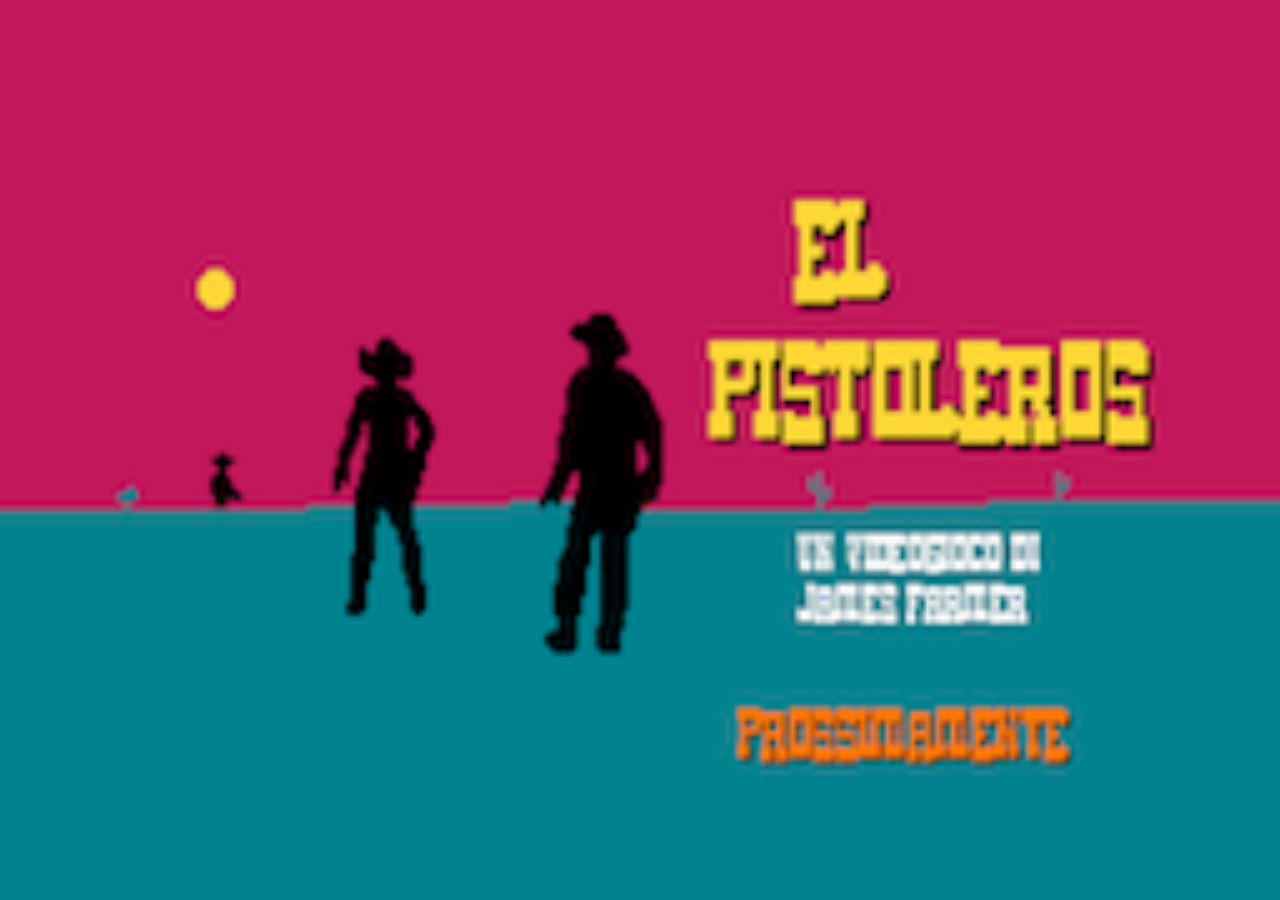
<file: elpistoleros/index.html>
<!DOCTYPE html>
<html>
	<head>
		<!-- Meta -->
		<meta charset="utf-8" />
		<meta http-equiv="content-type" content="text/html; charset=utf-8" />
		<title>El Pistoleros</title>

		<!-- Mobile viewport optimized: h5bp.com/viewport -->
		<meta name="viewport" content="width=device-width" />

		<!-- Google Analytics -->
		<script>
			(function(i,s,o,g,r,a,m){i['GoogleAnalyticsObject']=r;i[r]=i[r]||function(){
				(i[r].q=i[r].q||[]).push(arguments)},i[r].l=1*new Date();a=s.createElement(o),
				m=s.getElementsByTagName(o)[0];a.async=1;a.src=g;m.parentNode.insertBefore(a,m)
			})(window,document,'script','//www.google-analytics.com/analytics.js','ga');
			ga('create', 'UA-48937841-1', 'jpfarmer.com');
			ga('send', 'pageview');
		</script>
		<style>
			#bg {
				position: fixed; 
				top: -50%; 
				left: -50%; 
				width: 200%; 
				height: 200%;
			}
			#bg img {
				position: absolute; 
				top: 0; 
				left: 0; 
				right: 0; 
				bottom: 0; 
				margin: auto; 
				min-width: 50%;
				min-height: 50%;
			}
		</style>
	</head>
	<body>
		<div id="bg">
			<img src="/thumbs/elpistolero_large.png">
		</div>
	</body>
</html>
</file>
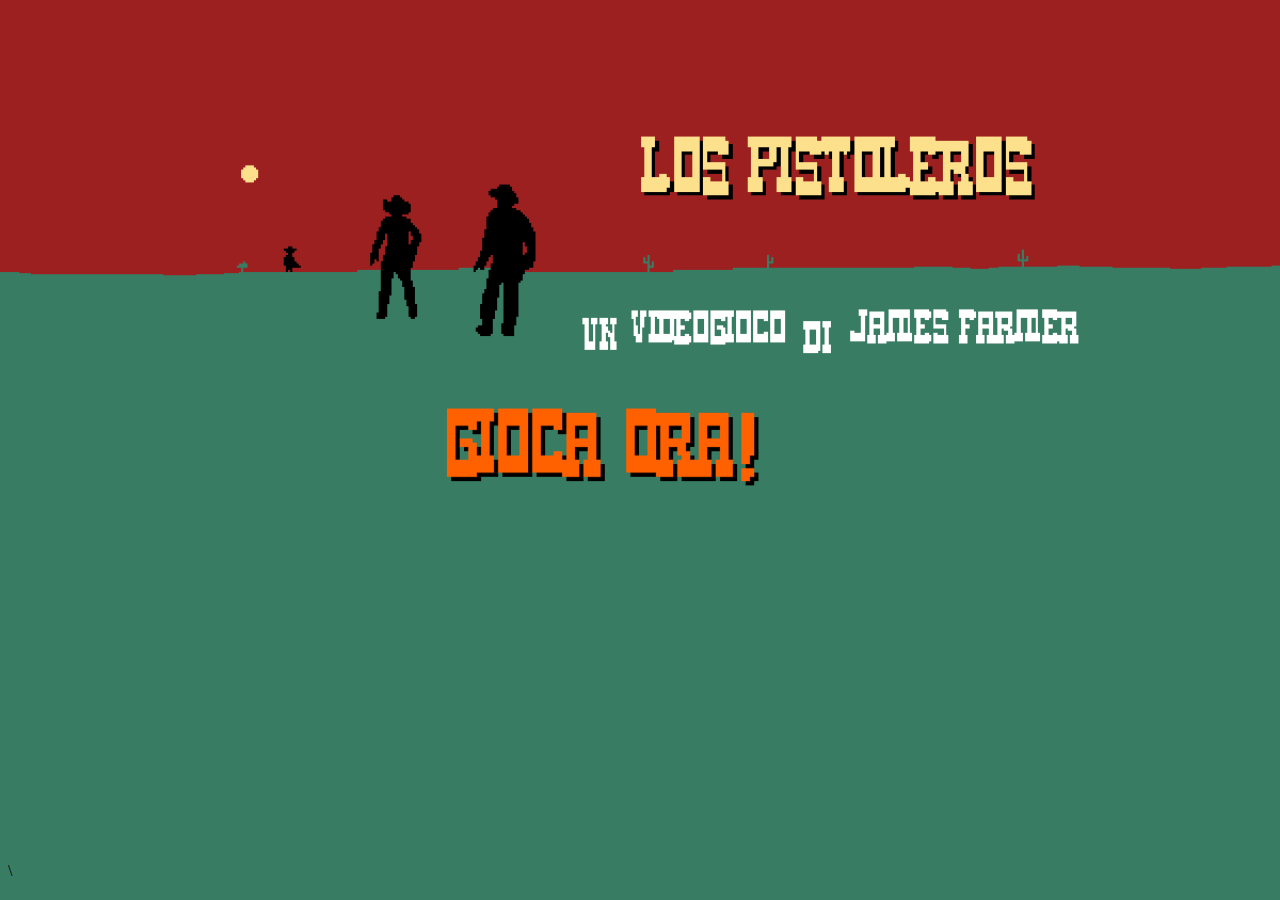
<file: lospistoleros/index.html>
<!DOCTYPE html>
<html>
	<head>
		<!-- Meta -->
		<meta charset="utf-8" />
		<meta http-equiv="content-type" content="text/html; charset=utf-8" />
		<title>Los Pistoleros</title>

		<!-- Mobile viewport optimized: h5bp.com/viewport -->
		<meta name="viewport" content="width=device-width" />

		<!-- Google Analytics -->
		<script>
			(function(i,s,o,g,r,a,m){i['GoogleAnalyticsObject']=r;i[r]=i[r]||function(){
				(i[r].q=i[r].q||[]).push(arguments)},i[r].l=1*new Date();a=s.createElement(o),
				m=s.getElementsByTagName(o)[0];a.async=1;a.src=g;m.parentNode.insertBefore(a,m)
			})(window,document,'script','//www.google-analytics.com/analytics.js','ga');
			ga('create', 'UA-48937841-1', 'jpfarmer.com');
			ga('send', 'pageview');
		</script>
		<style>
			body {
			  background: url("/thumbs/lospistoleros_large.png") no-repeat;
			  background-size: 100%;
			}

			#bottom-right {
    			padding: 0 50px 20px 20px;
				right: 0;
				bottom: 0;
				position: absolute;
			}

			#bottom-center {
    			padding: 0px 200px 20px 0px;
				bottom: 0;
				position: absolute;
			}
		</style>
	</head>
	<body>
		<div>
			<div id="container">
				<div id="bottom-center">\
					<iframe src="//itch.io/embed/16955" width="552" height="167" frameborder="0"></iframe>
				</div>
			</div>
		</div>
	</body>
</html>
</file>
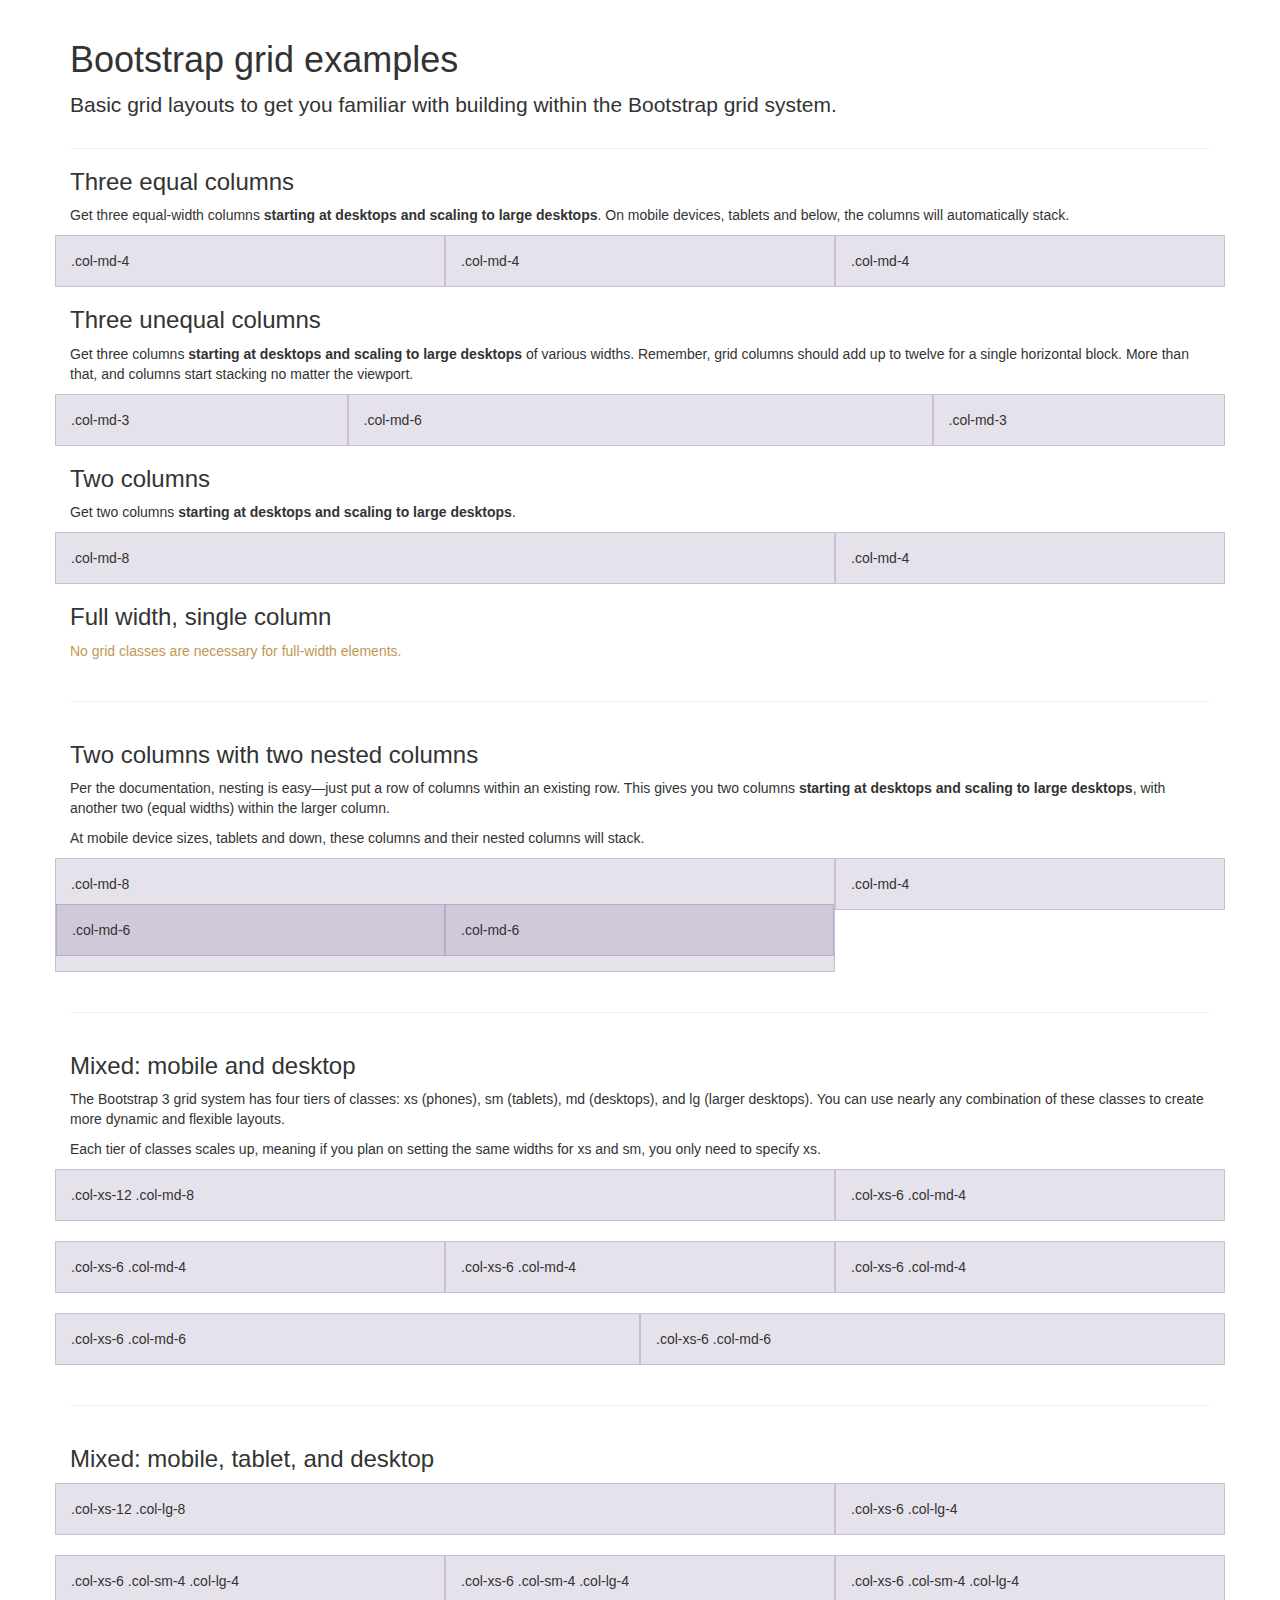
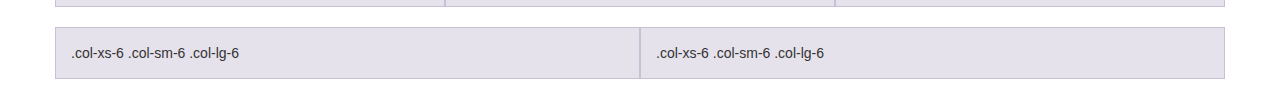
<file: vendor/twitter-bootstrap/examples/grid/index.html>
<!DOCTYPE html>
<html lang="en">
  <head>
    <meta charset="utf-8">
    <meta name="viewport" content="width=device-width, initial-scale=1.0">
    <meta name="description" content="">
    <meta name="author" content="">
    <link rel="shortcut icon" href="../../assets/ico/favicon.png">

    <title>Grid Template for Bootstrap</title>

    <!-- Bootstrap core CSS -->
    <link href="../../dist/css/bootstrap.css" rel="stylesheet">

    <!-- Custom styles for this template -->
    <link href="grid.css" rel="stylesheet">

    <!-- HTML5 shim and Respond.js IE8 support of HTML5 elements and media queries -->
    <!--[if lt IE 9]>
      <script src="../../assets/js/html5shiv.js"></script>
      <script src="../../assets/js/respond.min.js"></script>
    <![endif]-->
  </head>

  <body>
    <div class="container">

      <div class="page-header">
        <h1>Bootstrap grid examples</h1>
        <p class="lead">Basic grid layouts to get you familiar with building within the Bootstrap grid system.</p>
      </div>

      <h3>Three equal columns</h3>
      <p>Get three equal-width columns <strong>starting at desktops and scaling to large desktops</strong>. On mobile devices, tablets and below, the columns will automatically stack.</p>
      <div class="row">
        <div class="col-md-4">.col-md-4</div>
        <div class="col-md-4">.col-md-4</div>
        <div class="col-md-4">.col-md-4</div>
      </div>

      <h3>Three unequal columns</h3>
      <p>Get three columns <strong>starting at desktops and scaling to large desktops</strong> of various widths. Remember, grid columns should add up to twelve for a single horizontal block. More than that, and columns start stacking no matter the viewport.</p>
      <div class="row">
        <div class="col-md-3">.col-md-3</div>
        <div class="col-md-6">.col-md-6</div>
        <div class="col-md-3">.col-md-3</div>
      </div>

      <h3>Two columns</h3>
      <p>Get two columns <strong>starting at desktops and scaling to large desktops</strong>.</p>
      <div class="row">
        <div class="col-md-8">.col-md-8</div>
        <div class="col-md-4">.col-md-4</div>
      </div>

      <h3>Full width, single column</h3>
      <p class="text-warning">No grid classes are necessary for full-width elements.</p>

      <hr>

      <h3>Two columns with two nested columns</h3>
      <p>Per the documentation, nesting is easy—just put a row of columns within an existing row. This gives you two columns <strong>starting at desktops and scaling to large desktops</strong>, with another two (equal widths) within the larger column.</p>
      <p>At mobile device sizes, tablets and down, these columns and their nested columns will stack.</p>
      <div class="row">
        <div class="col-md-8">
          .col-md-8
          <div class="row">
            <div class="col-md-6">.col-md-6</div>
            <div class="col-md-6">.col-md-6</div>
          </div>
        </div>
        <div class="col-md-4">.col-md-4</div>
      </div>

      <hr>

      <h3>Mixed: mobile and desktop</h3>
      <p>The Bootstrap 3 grid system has four tiers of classes: xs (phones), sm (tablets), md (desktops), and lg (larger desktops). You can use nearly any combination of these classes to create more dynamic and flexible layouts.</p>
      <p>Each tier of classes scales up, meaning if you plan on setting the same widths for xs and sm, you only need to specify xs.</p>
      <div class="row">
        <div class="col-xs-12 col-md-8">.col-xs-12 .col-md-8</div>
        <div class="col-xs-6 col-md-4">.col-xs-6 .col-md-4</div>
      </div>
      <div class="row">
        <div class="col-xs-6 col-md-4">.col-xs-6 .col-md-4</div>
        <div class="col-xs-6 col-md-4">.col-xs-6 .col-md-4</div>
        <div class="col-xs-6 col-md-4">.col-xs-6 .col-md-4</div>
      </div>
      <div class="row">
        <div class="col-xs-6 col-md-6">.col-xs-6 .col-md-6</div>
        <div class="col-xs-6 col-md-6">.col-xs-6 .col-md-6</div>
      </div>

      <hr>

      <h3>Mixed: mobile, tablet, and desktop</h3>
      <p></p>
      <div class="row">
        <div class="col-xs-12 col-sm-8 col-lg-8">.col-xs-12 .col-lg-8</div>
        <div class="col-xs-6 col-sm-4 col-lg-4">.col-xs-6 .col-lg-4</div>
      </div>
      <div class="row">
        <div class="col-xs-6 col-sm-4 col-lg-4">.col-xs-6 .col-sm-4 .col-lg-4</div>
        <div class="col-xs-6 col-sm-4 col-lg-4">.col-xs-6 .col-sm-4 .col-lg-4</div>
        <div class="col-xs-6 col-sm-4 col-lg-4">.col-xs-6 .col-sm-4 .col-lg-4</div>
      </div>
      <div class="row">
        <div class="col-xs-6 col-sm-6 col-lg-6">.col-xs-6 .col-sm-6 .col-lg-6</div>
        <div class="col-xs-6 col-sm-6 col-lg-6">.col-xs-6 .col-sm-6 .col-lg-6</div>
      </div>

    </div> <!-- /container -->


    <!-- Bootstrap core JavaScript
    ================================================== -->
    <!-- Placed at the end of the document so the pages load faster -->
  </body>
</html>
</file>
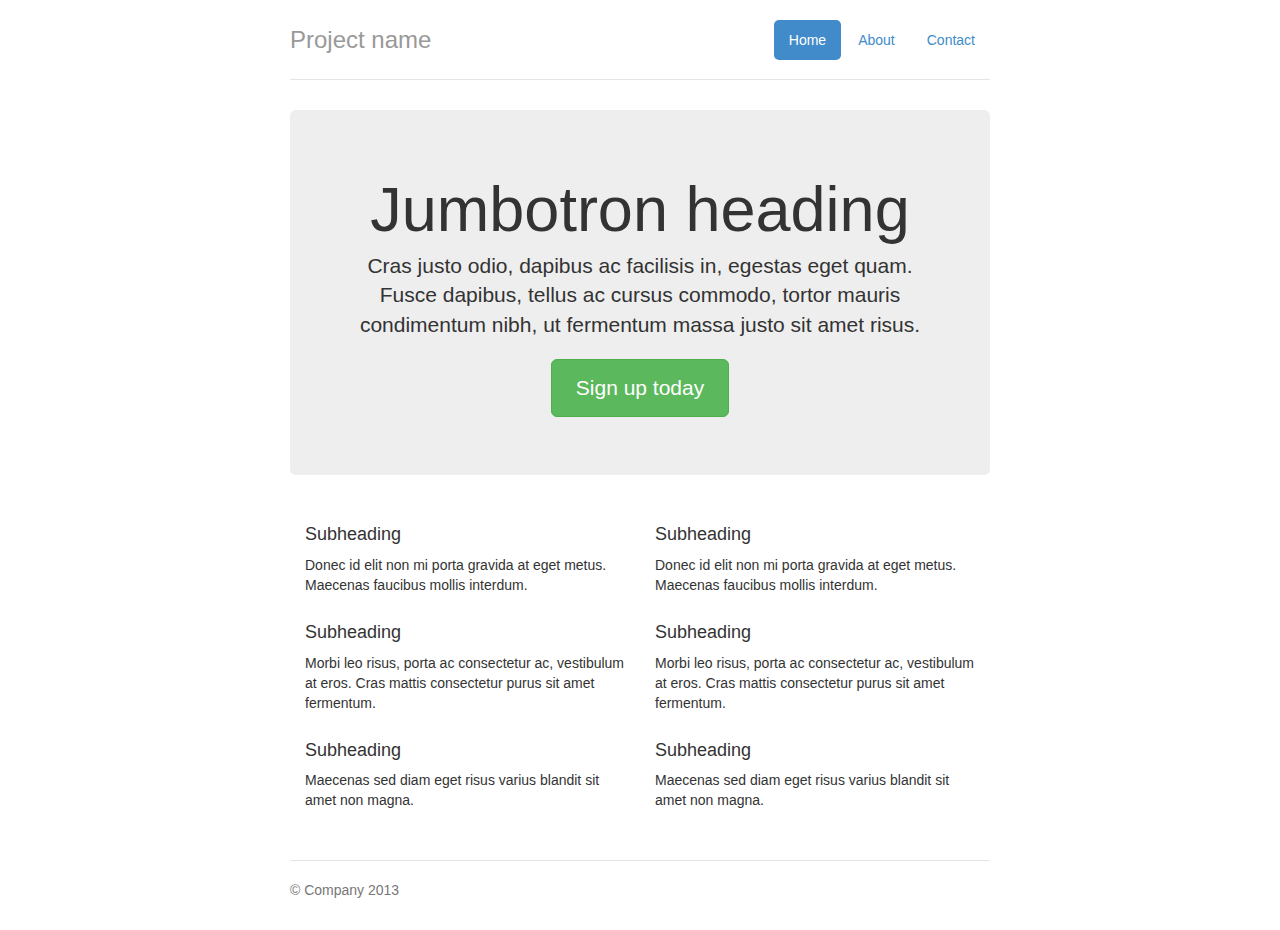
<file: vendor/twitter-bootstrap/examples/jumbotron-narrow/index.html>
<!DOCTYPE html>
<html lang="en">
  <head>
    <meta charset="utf-8">
    <meta name="viewport" content="width=device-width, initial-scale=1.0">
    <meta name="description" content="">
    <meta name="author" content="">
    <link rel="shortcut icon" href="../../assets/ico/favicon.png">

    <title>Narrow Jumbotron Template for Bootstrap</title>

    <!-- Bootstrap core CSS -->
    <link href="../../dist/css/bootstrap.css" rel="stylesheet">

    <!-- Custom styles for this template -->
    <link href="jumbotron-narrow.css" rel="stylesheet">

    <!-- HTML5 shim and Respond.js IE8 support of HTML5 elements and media queries -->
    <!--[if lt IE 9]>
      <script src="../../assets/js/html5shiv.js"></script>
      <script src="../../assets/js/respond.min.js"></script>
    <![endif]-->
  </head>

  <body>

    <div class="container">
      <div class="header">
        <ul class="nav nav-pills pull-right">
          <li class="active"><a href="#">Home</a></li>
          <li><a href="#">About</a></li>
          <li><a href="#">Contact</a></li>
        </ul>
        <h3 class="text-muted">Project name</h3>
      </div>

      <div class="jumbotron">
        <h1>Jumbotron heading</h1>
        <p class="lead">Cras justo odio, dapibus ac facilisis in, egestas eget quam. Fusce dapibus, tellus ac cursus commodo, tortor mauris condimentum nibh, ut fermentum massa justo sit amet risus.</p>
        <p><a class="btn btn-lg btn-success" href="#">Sign up today</a></p>
      </div>

      <div class="row marketing">
        <div class="col-lg-6">
          <h4>Subheading</h4>
          <p>Donec id elit non mi porta gravida at eget metus. Maecenas faucibus mollis interdum.</p>

          <h4>Subheading</h4>
          <p>Morbi leo risus, porta ac consectetur ac, vestibulum at eros. Cras mattis consectetur purus sit amet fermentum.</p>

          <h4>Subheading</h4>
          <p>Maecenas sed diam eget risus varius blandit sit amet non magna.</p>
        </div>

        <div class="col-lg-6">
          <h4>Subheading</h4>
          <p>Donec id elit non mi porta gravida at eget metus. Maecenas faucibus mollis interdum.</p>

          <h4>Subheading</h4>
          <p>Morbi leo risus, porta ac consectetur ac, vestibulum at eros. Cras mattis consectetur purus sit amet fermentum.</p>

          <h4>Subheading</h4>
          <p>Maecenas sed diam eget risus varius blandit sit amet non magna.</p>
        </div>
      </div>

      <div class="footer">
        <p>&copy; Company 2013</p>
      </div>

    </div> <!-- /container -->


    <!-- Bootstrap core JavaScript
    ================================================== -->
    <!-- Placed at the end of the document so the pages load faster -->
  </body>
</html>
</file>
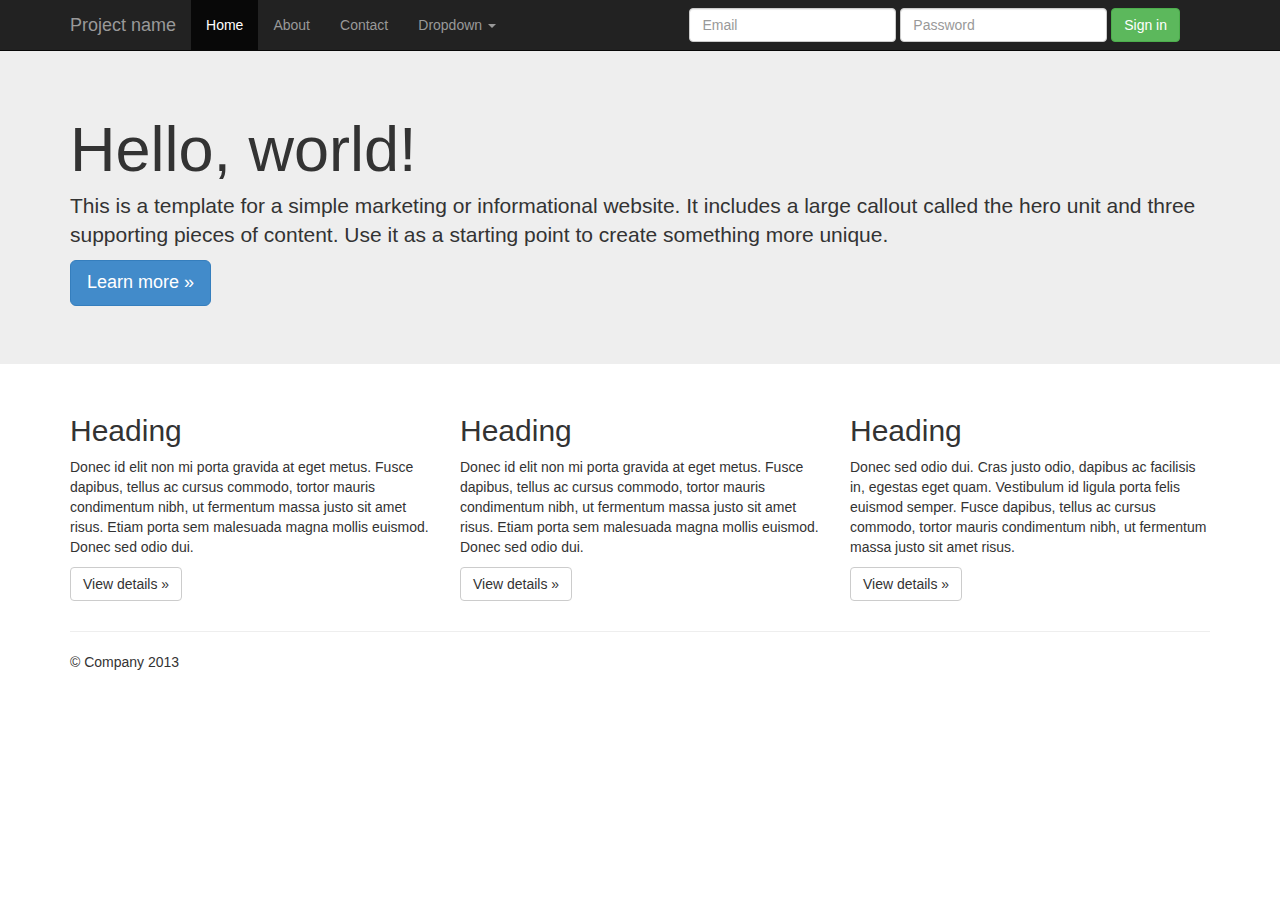
<file: vendor/twitter-bootstrap/examples/jumbotron/index.html>
<!DOCTYPE html>
<html lang="en">
  <head>
    <meta charset="utf-8">
    <meta name="viewport" content="width=device-width, initial-scale=1.0">
    <meta name="description" content="">
    <meta name="author" content="">
    <link rel="shortcut icon" href="../../assets/ico/favicon.png">

    <title>Jumbotron Template for Bootstrap</title>

    <!-- Bootstrap core CSS -->
    <link href="../../dist/css/bootstrap.css" rel="stylesheet">

    <!-- Custom styles for this template -->
    <link href="jumbotron.css" rel="stylesheet">

    <!-- HTML5 shim and Respond.js IE8 support of HTML5 elements and media queries -->
    <!--[if lt IE 9]>
      <script src="../../assets/js/html5shiv.js"></script>
      <script src="../../assets/js/respond.min.js"></script>
    <![endif]-->
  </head>

  <body>

    <div class="navbar navbar-inverse navbar-fixed-top">
      <div class="container">
        <div class="navbar-header">
          <button type="button" class="navbar-toggle" data-toggle="collapse" data-target=".navbar-collapse">
            <span class="icon-bar"></span>
            <span class="icon-bar"></span>
            <span class="icon-bar"></span>
          </button>
          <a class="navbar-brand" href="#">Project name</a>
        </div>
        <div class="navbar-collapse collapse">
          <ul class="nav navbar-nav">
            <li class="active"><a href="#">Home</a></li>
            <li><a href="#about">About</a></li>
            <li><a href="#contact">Contact</a></li>
            <li class="dropdown">
              <a href="#" class="dropdown-toggle" data-toggle="dropdown">Dropdown <b class="caret"></b></a>
              <ul class="dropdown-menu">
                <li><a href="#">Action</a></li>
                <li><a href="#">Another action</a></li>
                <li><a href="#">Something else here</a></li>
                <li class="divider"></li>
                <li class="dropdown-header">Nav header</li>
                <li><a href="#">Separated link</a></li>
                <li><a href="#">One more separated link</a></li>
              </ul>
            </li>
          </ul>
          <form class="navbar-form navbar-right">
            <div class="form-group">
              <input type="text" placeholder="Email" class="form-control">
            </div>
            <div class="form-group">
              <input type="password" placeholder="Password" class="form-control">
            </div>
            <button type="submit" class="btn btn-success">Sign in</button>
          </form>
        </div><!--/.navbar-collapse -->
      </div>
    </div>

    <!-- Main jumbotron for a primary marketing message or call to action -->
    <div class="jumbotron">
      <div class="container">
        <h1>Hello, world!</h1>
        <p>This is a template for a simple marketing or informational website. It includes a large callout called the hero unit and three supporting pieces of content. Use it as a starting point to create something more unique.</p>
        <p><a class="btn btn-primary btn-lg">Learn more &raquo;</a></p>
      </div>
    </div>

    <div class="container">
      <!-- Example row of columns -->
      <div class="row">
        <div class="col-lg-4">
          <h2>Heading</h2>
          <p>Donec id elit non mi porta gravida at eget metus. Fusce dapibus, tellus ac cursus commodo, tortor mauris condimentum nibh, ut fermentum massa justo sit amet risus. Etiam porta sem malesuada magna mollis euismod. Donec sed odio dui. </p>
          <p><a class="btn btn-default" href="#">View details &raquo;</a></p>
        </div>
        <div class="col-lg-4">
          <h2>Heading</h2>
          <p>Donec id elit non mi porta gravida at eget metus. Fusce dapibus, tellus ac cursus commodo, tortor mauris condimentum nibh, ut fermentum massa justo sit amet risus. Etiam porta sem malesuada magna mollis euismod. Donec sed odio dui. </p>
          <p><a class="btn btn-default" href="#">View details &raquo;</a></p>
       </div>
        <div class="col-lg-4">
          <h2>Heading</h2>
          <p>Donec sed odio dui. Cras justo odio, dapibus ac facilisis in, egestas eget quam. Vestibulum id ligula porta felis euismod semper. Fusce dapibus, tellus ac cursus commodo, tortor mauris condimentum nibh, ut fermentum massa justo sit amet risus.</p>
          <p><a class="btn btn-default" href="#">View details &raquo;</a></p>
        </div>
      </div>

      <hr>

      <footer>
        <p>&copy; Company 2013</p>
      </footer>
    </div> <!-- /container -->


    <!-- Bootstrap core JavaScript
    ================================================== -->
    <!-- Placed at the end of the document so the pages load faster -->
    <script src="../../assets/js/jquery.js"></script>
    <script src="../../dist/js/bootstrap.min.js"></script>
  </body>
</html>
</file>
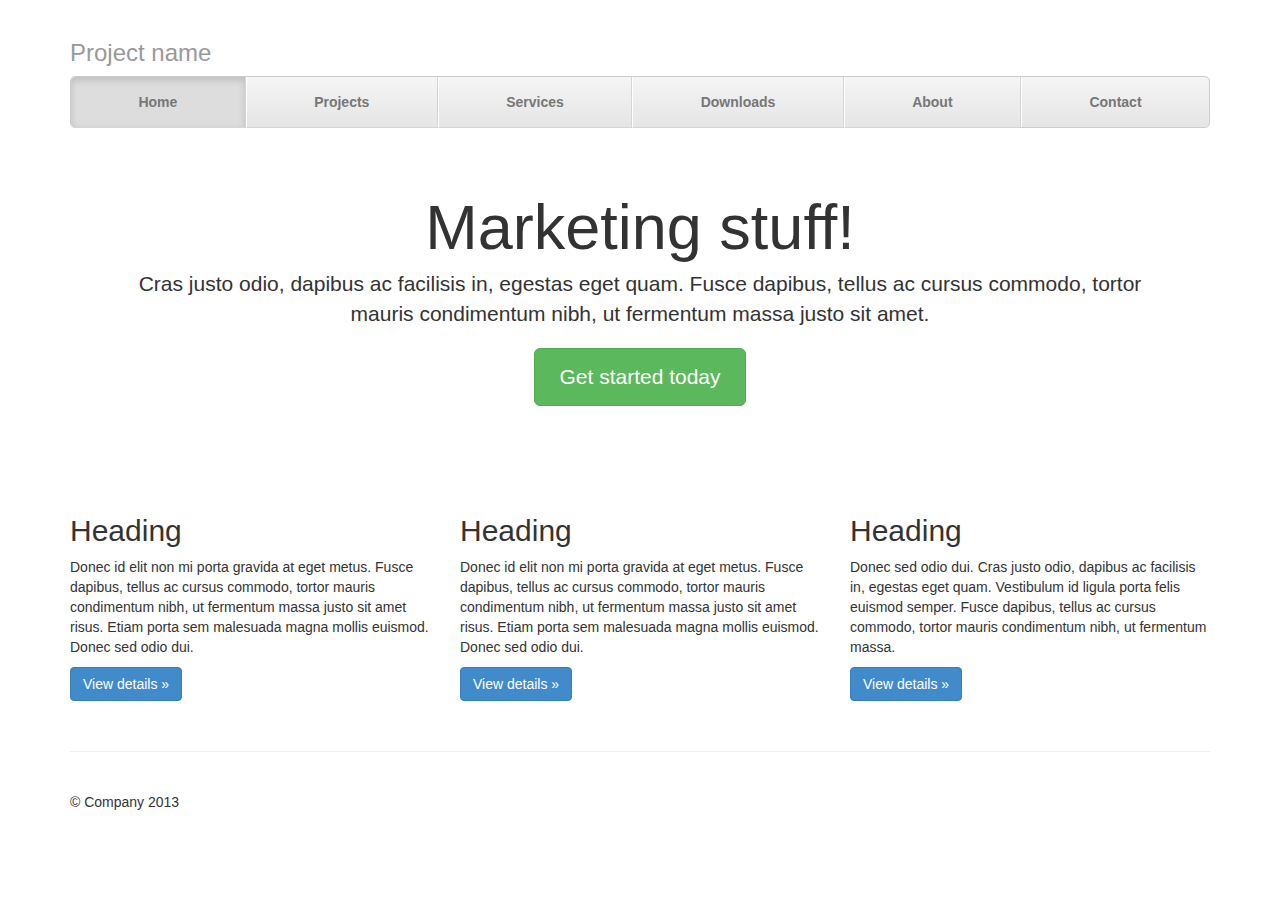
<file: vendor/twitter-bootstrap/examples/justified-nav/index.html>
<!DOCTYPE html>
<html lang="en">
  <head>
    <meta charset="utf-8">
    <meta name="viewport" content="width=device-width, initial-scale=1.0">
    <meta name="description" content="">
    <meta name="author" content="">
    <link rel="shortcut icon" href="../../assets/ico/favicon.png">

    <title>Justified Nav Template for Bootstrap</title>

    <!-- Bootstrap core CSS -->
    <link href="../../dist/css/bootstrap.css" rel="stylesheet">

    <!-- Custom styles for this template -->
    <link href="justified-nav.css" rel="stylesheet">

    <!-- HTML5 shim and Respond.js IE8 support of HTML5 elements and media queries -->
    <!--[if lt IE 9]>
      <script src="../../assets/js/html5shiv.js"></script>
      <script src="../../assets/js/respond.min.js"></script>
    <![endif]-->
  </head>

  <body>

    <div class="container">

      <div class="masthead">
        <h3 class="text-muted">Project name</h3>
        <ul class="nav nav-justified">
          <li class="active"><a href="#">Home</a></li>
          <li><a href="#">Projects</a></li>
          <li><a href="#">Services</a></li>
          <li><a href="#">Downloads</a></li>
          <li><a href="#">About</a></li>
          <li><a href="#">Contact</a></li>
        </ul>
      </div>

      <!-- Jumbotron -->
      <div class="jumbotron">
        <h1>Marketing stuff!</h1>
        <p class="lead">Cras justo odio, dapibus ac facilisis in, egestas eget quam. Fusce dapibus, tellus ac cursus commodo, tortor mauris condimentum nibh, ut fermentum massa justo sit amet.</p>
        <p><a class="btn btn-lg btn-success" href="#">Get started today</a></p>
      </div>

      <!-- Example row of columns -->
      <div class="row">
        <div class="col-lg-4">
          <h2>Heading</h2>
          <p>Donec id elit non mi porta gravida at eget metus. Fusce dapibus, tellus ac cursus commodo, tortor mauris condimentum nibh, ut fermentum massa justo sit amet risus. Etiam porta sem malesuada magna mollis euismod. Donec sed odio dui. </p>
          <p><a class="btn btn-primary" href="#">View details &raquo;</a></p>
        </div>
        <div class="col-lg-4">
          <h2>Heading</h2>
          <p>Donec id elit non mi porta gravida at eget metus. Fusce dapibus, tellus ac cursus commodo, tortor mauris condimentum nibh, ut fermentum massa justo sit amet risus. Etiam porta sem malesuada magna mollis euismod. Donec sed odio dui. </p>
          <p><a class="btn btn-primary" href="#">View details &raquo;</a></p>
       </div>
        <div class="col-lg-4">
          <h2>Heading</h2>
          <p>Donec sed odio dui. Cras justo odio, dapibus ac facilisis in, egestas eget quam. Vestibulum id ligula porta felis euismod semper. Fusce dapibus, tellus ac cursus commodo, tortor mauris condimentum nibh, ut fermentum massa.</p>
          <p><a class="btn btn-primary" href="#">View details &raquo;</a></p>
        </div>
      </div>

      <!-- Site footer -->
      <div class="footer">
        <p>&copy; Company 2013</p>
      </div>

    </div> <!-- /container -->


    <!-- Bootstrap core JavaScript
    ================================================== -->
    <!-- Placed at the end of the document so the pages load faster -->
  </body>
</html>
</file>
<file: vendor/twitter-bootstrap/examples/grid/grid.css>
.container {
  padding-left: 15px;
  padding-right: 15px;
}

h4 {
  margin-top: 25px;
}
.row {
  margin-bottom: 20px;
}
.row .row {
  margin-top: 10px;
  margin-bottom: 0;
}
[class*="col-"] {
  padding-top: 15px;
  padding-bottom: 15px;
  background-color: #eee;
  border: 1px solid #ddd;
  background-color: rgba(86,61,124,.15);
  border: 1px solid rgba(86,61,124,.2);
}

hr {
  margin-top: 40px;
  margin-bottom: 40px;
}
</file>
<file: vendor/twitter-bootstrap/examples/jumbotron-narrow/jumbotron-narrow.css>
/* Space out content a bit */
body {
  padding-top: 20px;
  padding-bottom: 20px;
}

/* Everything but the jumbotron gets side spacing for mobile first views */
.header,
.marketing,
.footer {
  padding-left: 15px;
  padding-right: 15px;
}

/* Custom page header */
.header {
  border-bottom: 1px solid #e5e5e5;
}
/* Make the masthead heading the same height as the navigation */
.header h3 {
  margin-top: 0;
  margin-bottom: 0;
  line-height: 40px;
  padding-bottom: 19px;
}

/* Custom page footer */
.footer {
  padding-top: 19px;
  color: #777;
  border-top: 1px solid #e5e5e5;
}

/* Customize container */
@media (min-width: 768px) {
  .container {
    max-width: 730px;
  }
}
.container-narrow > hr {
  margin: 30px 0;
}

/* Main marketing message and sign up button */
.jumbotron {
  text-align: center;
  border-bottom: 1px solid #e5e5e5;
}
.jumbotron .btn {
  font-size: 21px;
  padding: 14px 24px;
}

/* Supporting marketing content */
.marketing {
  margin: 40px 0;
}
.marketing p + h4 {
  margin-top: 28px;
}

/* Responsive: Portrait tablets and up */
@media screen and (min-width: 768px) {
  /* Remove the padding we set earlier */
  .header,
  .marketing,
  .footer {
    padding-left: 0;
    padding-right: 0;
  }
  /* Space out the masthead */
  .header {
    margin-bottom: 30px;
  }
  /* Remove the bottom border on the jumbotron for visual effect */
  .jumbotron {
    border-bottom: 0;
  }
}
</file>
<file: vendor/twitter-bootstrap/examples/jumbotron/jumbotron.css>
/* Move down content because we have a fixed navbar that is 50px tall */
body {
  padding-top: 50px;
  padding-bottom: 20px;
}
</file>
<file: vendor/twitter-bootstrap/examples/justified-nav/justified-nav.css>
body {
  padding-top: 20px;
}

.footer {
  border-top: 1px solid #eee;
  margin-top: 40px;
  padding-top: 40px;
  padding-bottom: 40px;
}

/* Main marketing message and sign up button */
.jumbotron {
  text-align: center;
  background-color: transparent;
}
.jumbotron .btn {
  font-size: 21px;
  padding: 14px 24px;
}

/* Customize the nav-justified links to be fill the entire space of the .navbar */

.nav-justified {
  background-color: #eee;
  border-radius: 5px;
  border: 1px solid #ccc;
}
.nav-justified > li > a {
  padding-top: 15px;
  padding-bottom: 15px;
  color: #777;
  font-weight: bold;
  text-align: center;
  border-bottom: 1px solid #d5d5d5;
  background-color: #e5e5e5; /* Old browsers */
  background-repeat: repeat-x; /* Repeat the gradient */
  background-image: -moz-linear-gradient(top, #f5f5f5 0%, #e5e5e5 100%); /* FF3.6+ */
  background-image: -webkit-gradient(linear, left top, left bottom, color-stop(0%,#f5f5f5), color-stop(100%,#e5e5e5)); /* Chrome,Safari4+ */
  background-image: -webkit-linear-gradient(top, #f5f5f5 0%,#e5e5e5 100%); /* Chrome 10+,Safari 5.1+ */
  background-image: -o-linear-gradient(top, #f5f5f5 0%,#e5e5e5 100%); /* Opera 11.10+ */
  filter: progid:DXImageTransform.Microsoft.gradient( startColorstr='#f5f5f5', endColorstr='#e5e5e5',GradientType=0 ); /* IE6-9 */
  background-image: linear-gradient(top, #f5f5f5 0%,#e5e5e5 100%); /* W3C */
}
.nav-justified > .active > a,
.nav-justified > .active > a:hover,
.nav-justified > .active > a:focus {
  background-color: #ddd;
  background-image: none;
  box-shadow: inset 0 3px 7px rgba(0,0,0,.15);
}
.nav-justified > li:first-child > a {
  border-radius: 5px 5px 0 0;
}
.nav-justified > li:last-child > a {
  border-bottom: 0;
  border-radius: 0 0 5px 5px;
}

@media (min-width: 768px) {
  .nav-justified {
    max-height: 52px;
  }
  .nav-justified > li > a {
    border-left: 1px solid #fff;
    border-right: 1px solid #d5d5d5;
  }
  .nav-justified > li:first-child > a {
    border-left: 0;
    border-radius: 5px 0 0 5px;
  }
  .nav-justified > li:last-child > a {
    border-radius: 0 5px 5px 0;
    border-right: 0;
  }
}

/* Responsive: Portrait tablets and up */
@media screen and (min-width: 768px) {
  /* Remove the padding we set earlier */
  .masthead,
  .marketing,
  .footer {
    padding-left: 0;
    padding-right: 0;
  }
}
</file>
